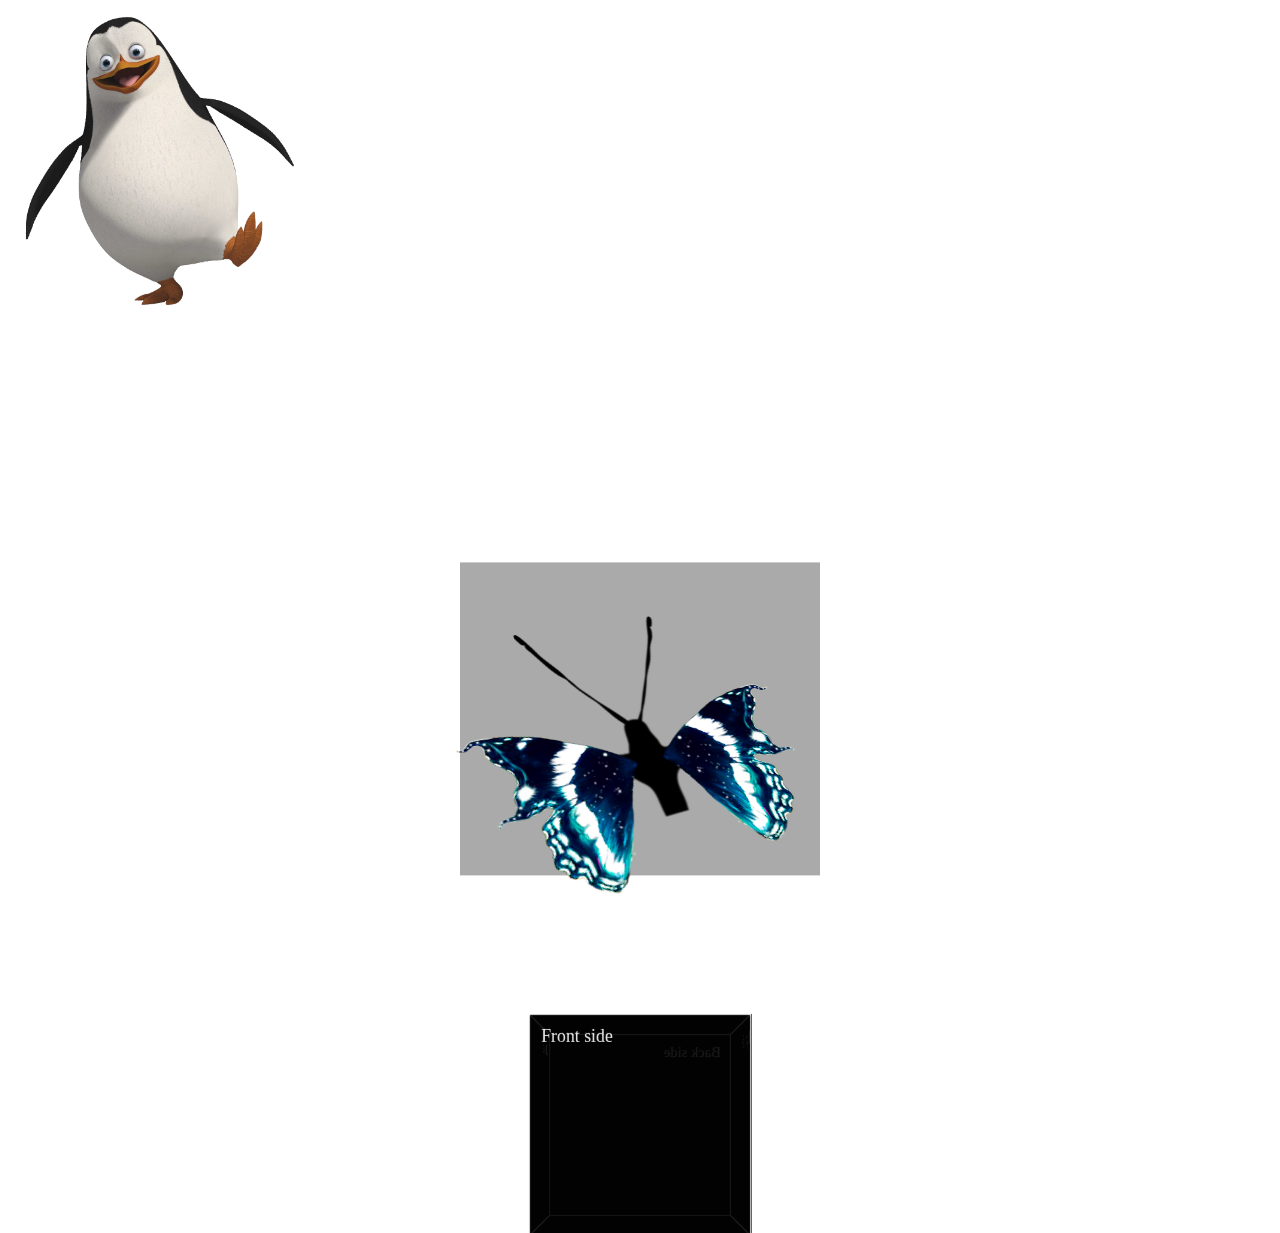
<file: графика/3d/index.html>
<!DOCTYPE html>
<html lang="en">
<head>
    <meta charset="UTF-8">
    <meta name="viewport" content="width=device-width, initial-scale=1.0">
    <title>Document</title>
    <link rel="stylesheet" href="style.css">
</head>
<body>
    <div class="perspective">
        <img src="1.png" alt="">
    </div>
    <div class="second">
        <div class="butterfly">
            <div class="body f-part"></div>
            <div class="l-wing f-part"></div>
            <div class="r-wing f-part"></div>
        </div>
    </div>
    <div class="wrap">
        <div class="cube">
          <div class="front">
            Front side
          </div>
          <div class="back">
            Back side
          </div>
          <div class="top">
            Top side
          </div>
          <div class="bottom">
            Bottom side
          </div>
          <div class="left">
            Left side
          </div>
          <div class="right">
            Right side
          </div>
        </div>
      </div>
</body>
</html>
</file>
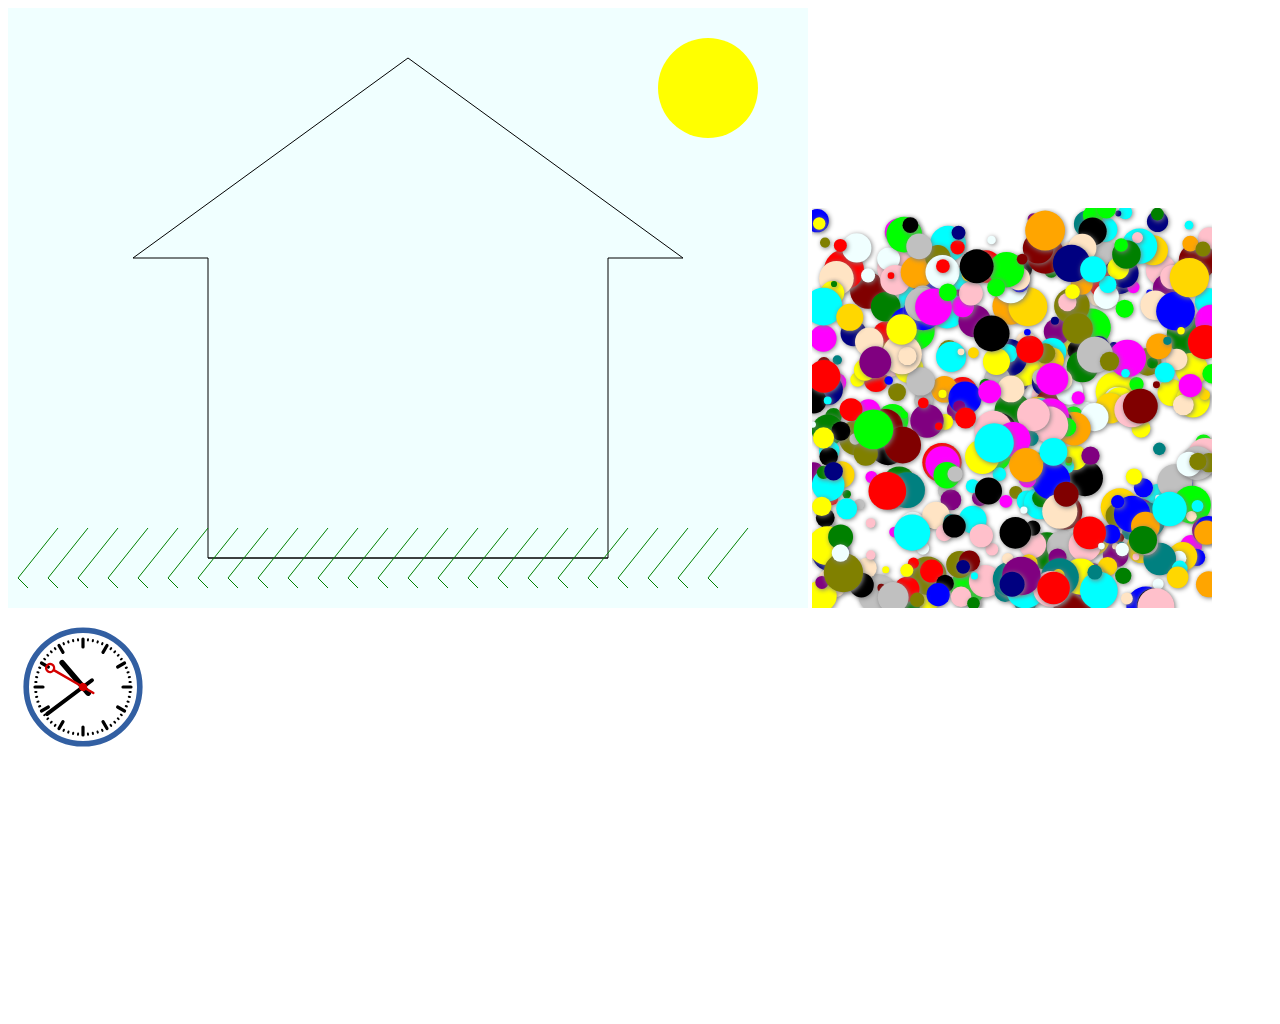
<file: графика/last/index.html>
<!DOCTYPE html>
<html>
    <head>
        <meta charset="utf-8">
    </head>
    <body>
        <canvas id="canvas" width="800px" height="600px" style="background-color: azure"></canvas>
        <canvas id='randomCircle'>круги в случайном порядке</canvas>
        <canvas id="clock" width="400px" height="400px"></canvas>    
        <script src="index.js"></script>
    </body>
</html>
</file>
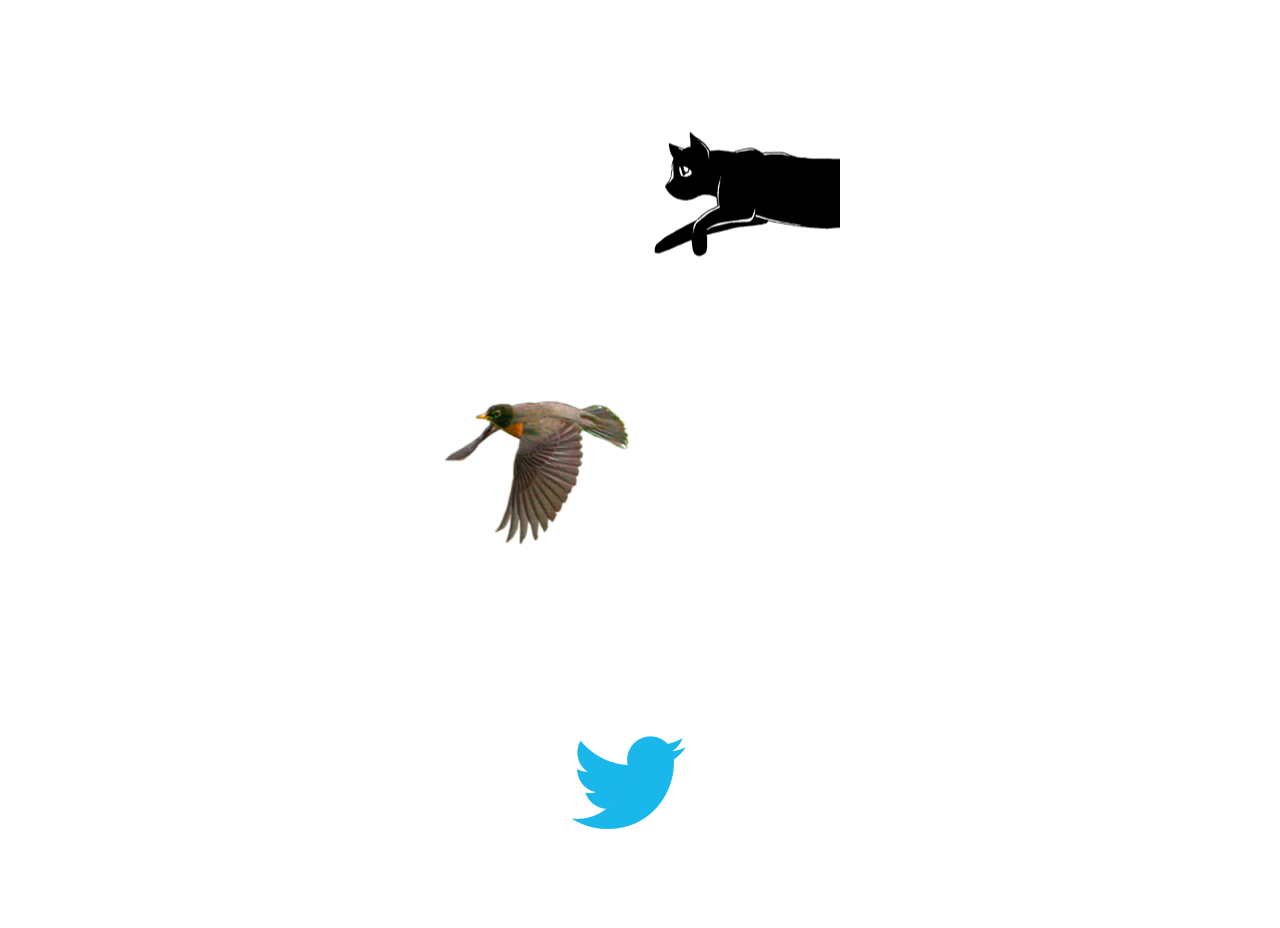
<file: графика/котик з пташкою/index.html>
<!DOCTYPE html>
<html lang="en">
<head>
    <meta charset="UTF-8">
    <meta name="viewport" content="width=device-width, initial-scale=1.0">
    <title>Document</title>
    <link rel="stylesheet" href="style.css">
</head>
<body>
    <div class="cat"></div>
    <div class="bird"></div>
    <div class="twitter-bird"></div>
</body>
</html>
</file>
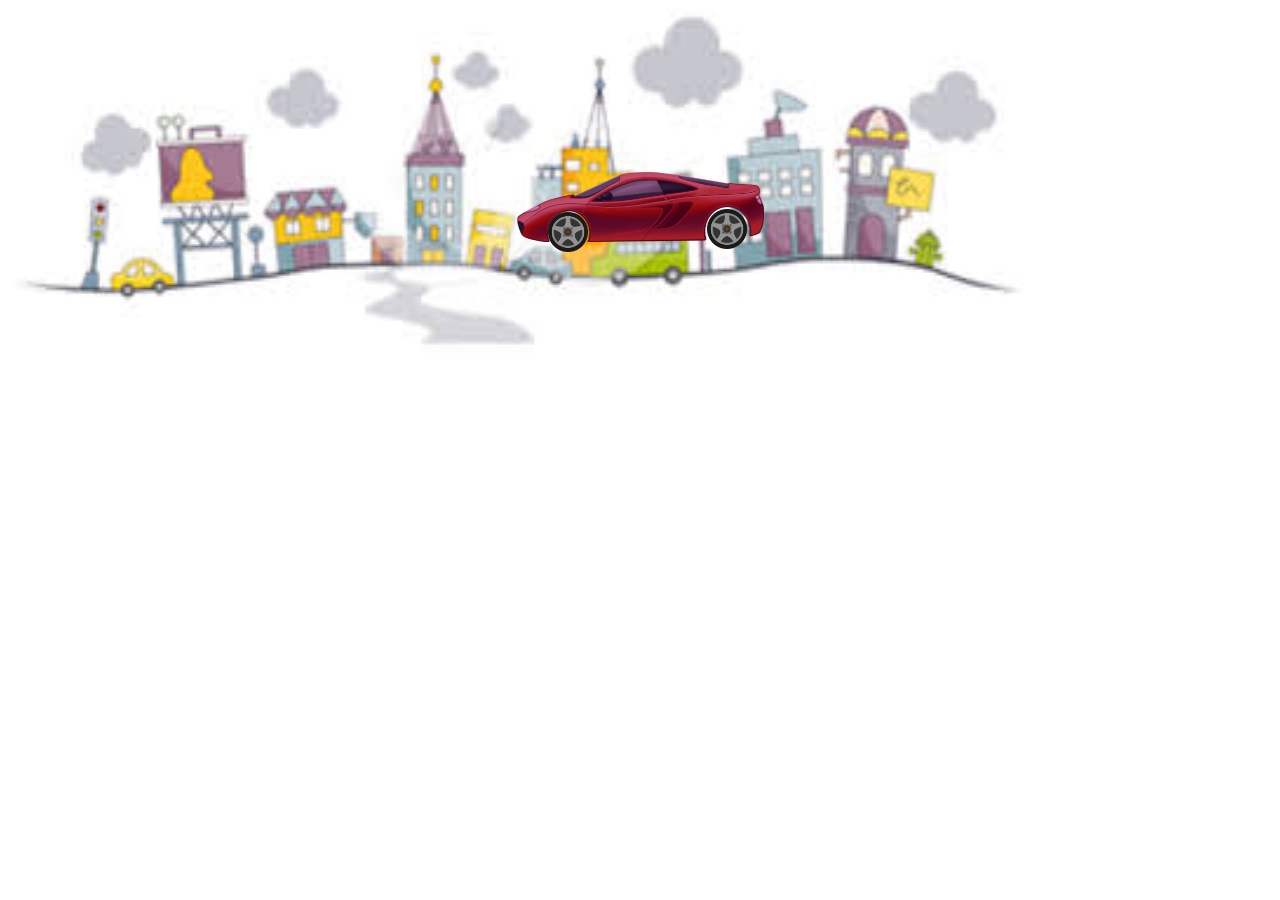
<file: графика/машинка/index.html>
<!DOCTYPE html>
<html lang="en">
<head>
    <meta charset="UTF-8">
    <meta name="viewport" content="width=device-width, initial-scale=1.0">
    <title>Document</title>
    <link rel="stylesheet" href="style.css">
</head>
<body>
    <div class="wrapper">
        <div class="citywrapper">
            <img class="city" src="город.jpg" alt="city">
        </div>
        <div class="car">
            <img class="carimage" src="car.png" alt="car">
            <img class="wheel first" src="wheel.png" alt="wheel">
            <img class="wheel second" src="wheel.png" alt="wheel">
        </div>
    </div>
</body>
</html>
</file>
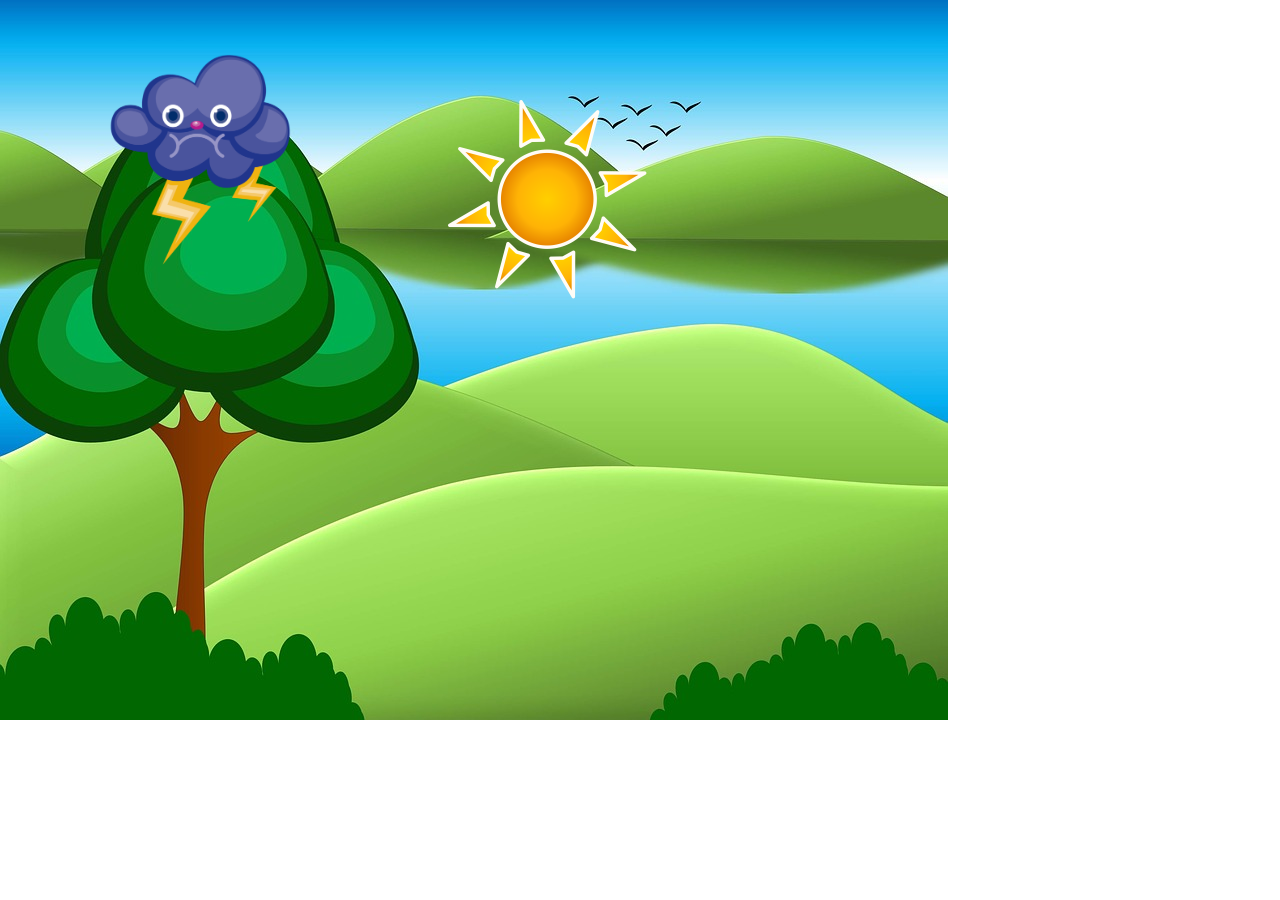
<file: графика/хмарка/index.html>
<!DOCTYPE html>
<html lang="en">
<head>
    <meta charset="UTF-8">
    <meta name="viewport" content="width=device-width, initial-scale=1.0">
    <title>Document</title>
    <link rel="stylesheet" href="style.css">
</head>
<body>
    <div class="wrapper">
        <img class="bgr" src="bg.jpg" alt="bg">
        <img class="sun" src="sun.png" alt="sun">
        <img class="tucha" src="tuchka.png" alt="tuchka">
    </div>
</body>
</html>
</file>
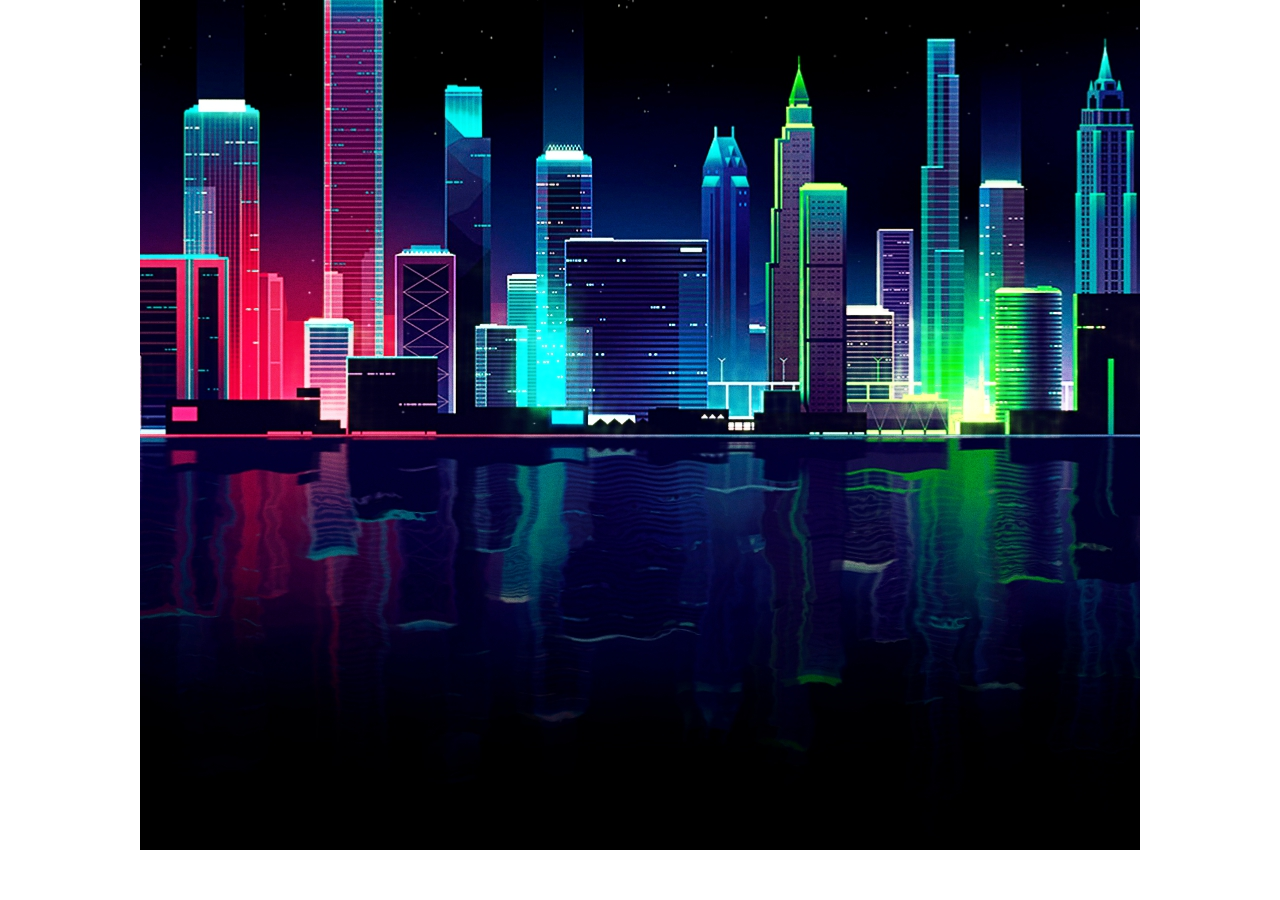
<file: графика/человек/index.html>
<!DOCTYPE html>
<html lang="en">
<head>
    <meta charset="UTF-8">
    <meta name="viewport" content="width=device-width, initial-scale=1.0">
    <title>Document</title>
    <link rel="stylesheet" href="style.css">
</head>
<body>
    <div class="wrapper">
        <div class="block">
            <div class="anim"></div>
        </div>
        <div class="comet"></div>
        <div class="lightstrike"></div>
    </div>
</body>
</html>
</file>
<file: графика/3d/style.css>
/* 1 */
.perspective img{
    width: 300px;
    height: 300px;
    animation: first 2s infinite alternate;
}
@keyframes first {
    from{
        transform: perspective(0) rotateX(0);
    }
    to{
        transform: perspective(300px) rotateX(180deg);
    }
}
/* 2 */
.second{
    width: 360px;
    height: 313px;
    position: relative;
    left: 50%;
    top: 50%;
    transform: translate(-50%, 80%);
    background: #aaa;
    perspective: 600px;
}
.butterfly{
    width: 100%;
    height: 100%;
    position: relative;
    transform-style: preserve-3d;
    transform: rotate3d(2,1,-1, 45deg);
    transition: all 2s ease;
}
.f-part{
    position: absolute;
}
.butterfly .body{
    width: 100%;
    height: 80%;
    left: 75%;
    transform: translateX(-50%);
    bottom: 15%;
    background: url("body.png") no-repeat;
}
.butterfly .l-wing{
    width: calc(50% - 2px);
    height: 100%;
    top: 45%;
    left: 0px;
    background: url("leftwing.png") no-repeat;
    animation: lwingAnimate 5s ease-in-out infinite;
    transform-origin: right;
}
.butterfly .r-wing{
    width: calc(50% - 2px);
    height: 100%;
    top: 45%;
    right: 0px;
    background: url("rightwing.png") no-repeat;
    animation: rwingAnimate 5s ease-in-out infinite;
    transform-origin: left;
}




@keyframes lwingAnimate{
    from{
        transform: rotate3d(0,1,0, 80deg);
    }
    50%{
        transform: rotate3d(0,1,0, 20deg);
    }
    to{
        transform: rotate3d(0,1,0, 80deg);
    }
}
@keyframes rwingAnimate{
    from{
        transform: rotate3d(0,1,0, -80deg);
    }
    50%{
        transform: rotate3d(0,1,0, -20deg);
    }
    to{
        transform: rotate3d(0,1,0, -80deg);
    }
}


.second:hover .butterfly{
    transform: rotate3d(2,-1,1, 45deg) translate3d(-200px, -150px, -100px) scale(.8);
}


/* 3 */


.wrap {
    margin-top: 400px;
    perspective: 1000px;
    perspective-origin: 50% 50%;
  }
  .cube {
    margin: auto;
    position: relative;
    height: 200px;
    width: 200px;
    transform-style: preserve-3d;
  }
  
  .cube > div {
    position: absolute;
    box-sizing: border-box;
    padding: 10px;
    height: 100%;
    width: 100%;
    opacity: 0.9;
    background-color: #000;
    border: solid 1px #eeeeee;
    color: #ffffff;
  }
  .front {
    transform: translateZ(100px);
  }
  
  .back {
    transform: translateZ(-100px) rotateY(180deg);
  }
  
  .right {
    transform: rotateY(-270deg) translateX(100px);
    transform-origin: top right;
  }
  
  .left {
    transform: rotateY(270deg) translateX(-100px);
    transform-origin: center left;
  }
  
  .top {
    transform: rotateX(-270deg) translateY(-100px);
    transform-origin: top center;
  }
  
  .bottom {
    transform: rotateX(270deg) translateY(100px);
    transform-origin: bottom center;
  }
  @keyframes rotate {
    from {
      transform: rotateX(0deg) rotateY(0deg);
    }
    
    to {
      transform: rotateX(360deg) rotateY(360deg);
    }
  }
  
  .cube {
    animation: rotate 20s infinite linear;
  }
  
  
  
  
  
  
  
  .wrap:hover .front {
    transform: translateZ(200px);
  }
  
  .wrap:hover .back {
    transform: translateZ(-200px) rotateY(180deg);
  }
  
  .wrap:hover .right {
    transform: rotateY(-270deg) translateZ(100px) translateX(100px);
  }
  
  .wrap:hover .left {
    transform: rotateY(270deg) translateZ(100px) translateX(-100px);
  }
  
  .wrap:hover .top {
    transform: rotateX(-270deg) translateZ(100px) translateY(-100px);
  }
  
  .wrap:hover .bottom {
    transform: rotateX(270deg) translateZ(100px) translateY(100px);
  }
  
  
  
  
  .cube > div {
    transition: transform 0.2s ease-in;
  }
</file>
<file: графика/котик з пташкою/style.css>
.cat {
    background: url(cat.png) 50% 50% no-repeat; 
    height: 200px;
    width: 400px;
    margin: 100px auto 0;
    animation: walk steps(12) infinite 1s;
  }
.bird{
    background: url(bird.png) 0 0 no-repeat;
    height: 210px;
    width: 400px;
    margin: 100px auto 0;
    animation: fly steps(4) infinite .3s;
}
.twitter-bird{
    background: url(twitter-bird-sprite.png) 0 0 no-repeat;
    height: 210px;
    width: 150px;
    margin: 100px auto 0;
    animation: twitter steps(3) infinite .5s;
}


  
  @keyframes walk {
    0% {
      background-position: 100% 0;
    } 
    100% {
      background-position: 100% 100%;
    }
  }

  @keyframes fly{
    0% {
        background-position: 0 0;
    } 
    100% {
        background-position: 0 100%;
    }
  }
  @keyframes twitter{
    0% {
        background-position: 0 0;
    } 
    100% {
        background-position: 100% 0;
    }
  }
</file>
<file: графика/машинка/style.css>
.city{
    width: 1024px;
    height: 345px;
}
.citywrapper{
    position: absolute;
}
.carimage{
    height: 70px;
    width: 250px;
    position: relative;
}
.wheel{
    width: 40px;
    height: 40px;
    position: relative;
    animation: rotatewheel .4s infinite;
}
.first{
    left: -220px;
    top: 10px;
}
.second{
    left: -105px;
    top: 7px;
}
.car{
    margin-left: 40%;
    padding-top: 13%;
    animation: driving 3s .5s infinite linear;
}




@keyframes rotatewheel{
    from{
        transform: rotate(0deg);
    }
    50%{
        transform: rotate(-360deg);
    }
    to{
        transform: rotate(0deg);
    }
}


@keyframes driving{
    from{
        transform: translateX(0px) translateY(0);
        transition: .5;
    }
    25%{
        transform: translateX(-240px) translateY(30px);
        transition: .5;
    }
    50%{
        transform: translateX(-500px) translateY(0);
        transition: .5;
    }
    to{
        transform: translateX(-100%) translateY(30px);
        transition: .5;
    }
}
</file>
<file: графика/хмарка/style.css>
*{
    margin: 0;
    padding: 0;
}
.bgr{
    position: absolute;
}
.sun{
    position: relative;
    width: 200px;
    height: 200px;
    left: 35%;
    animation: sunny .5s infinite alternate;
}
.tucha{
    position: relative;
    left: -100px;
    width: 200px;
    height: 300px;
    animation: tucha 1s infinite alternate linear;
}














@keyframes sunny{
    from{
        transform: rotate(0deg);
    }
    to{
        transform: rotate(50deg);
    }
}


@keyframes tucha{
    from{
        transform: translateX(0);
    }
    to{
        transform: translateX(250px);
    }
}
</file>
<file: графика/человек/style.css>
*{
    padding: 0;
    margin: 0;
}
.wrapper{
    width: 1000px;
    height: 850px;
    background: url('img/peizazh.jpg') 100% 100%;
    margin: 0 auto;
    overflow: hidden;
}
.anim{
    background: url(img/men.png) 37% 66% no-repeat;
    height: 161px;
    width: 99px;
    animation: men 1s steps(11) infinite;
    transform: matrix(1,0,0,1,-92,420);
}
.block{
    animation: walk 30s infinite linear;
}
.comet{
    background: url(img/comet.png);
    width: 300px;
    height: 250px;
    transform: matrix(1, 0, 0, 1, -300, -136);
    animation: comet 5s 2s infinite;
}
.lightstrike{
    background: url(img/lightning.png) no-repeat;
    width: 100%;
    height: 100%;
    transform: matrix(1, 0, 0, 1, 595, -480);
    animation: lighting 1s 1s infinite;
    opacity: 0;
}




/* transform: matrix(1, 0, 0, 1, -300, -136); */












@keyframes lighting{
    from{
        opacity: 0;
    }
    50%{
        opacity: 1;
    }
    to{
        opacity: 0;
    }
}
@keyframes comet{
    from{
        transform: matrix(1, 0, 0, 1, -300, -136);
    }
    to{
        transform: matrix(1, 0, 0, 1, 1000, 300);
    }
}
@keyframes men{
    from{
        background-position: 0 66%;
    }
    to{
        background-position: 100% 66%;
    }
}
@keyframes walk{
    0%{
        transform: matrix(1,0,0,1,-50,0);
    }
    49%{
        transform: matrix(1,0,0,1,1100,0);
    }
    50%{
        transform: matrix(-1,0,0,1,1200,0);
    }
    99%{
        transform: matrix(-1,0,0,1,-1000,0);
    }
    100%{
        transform: matrix(-1,0,0,1,-1050,0);
    }
}
</file>
